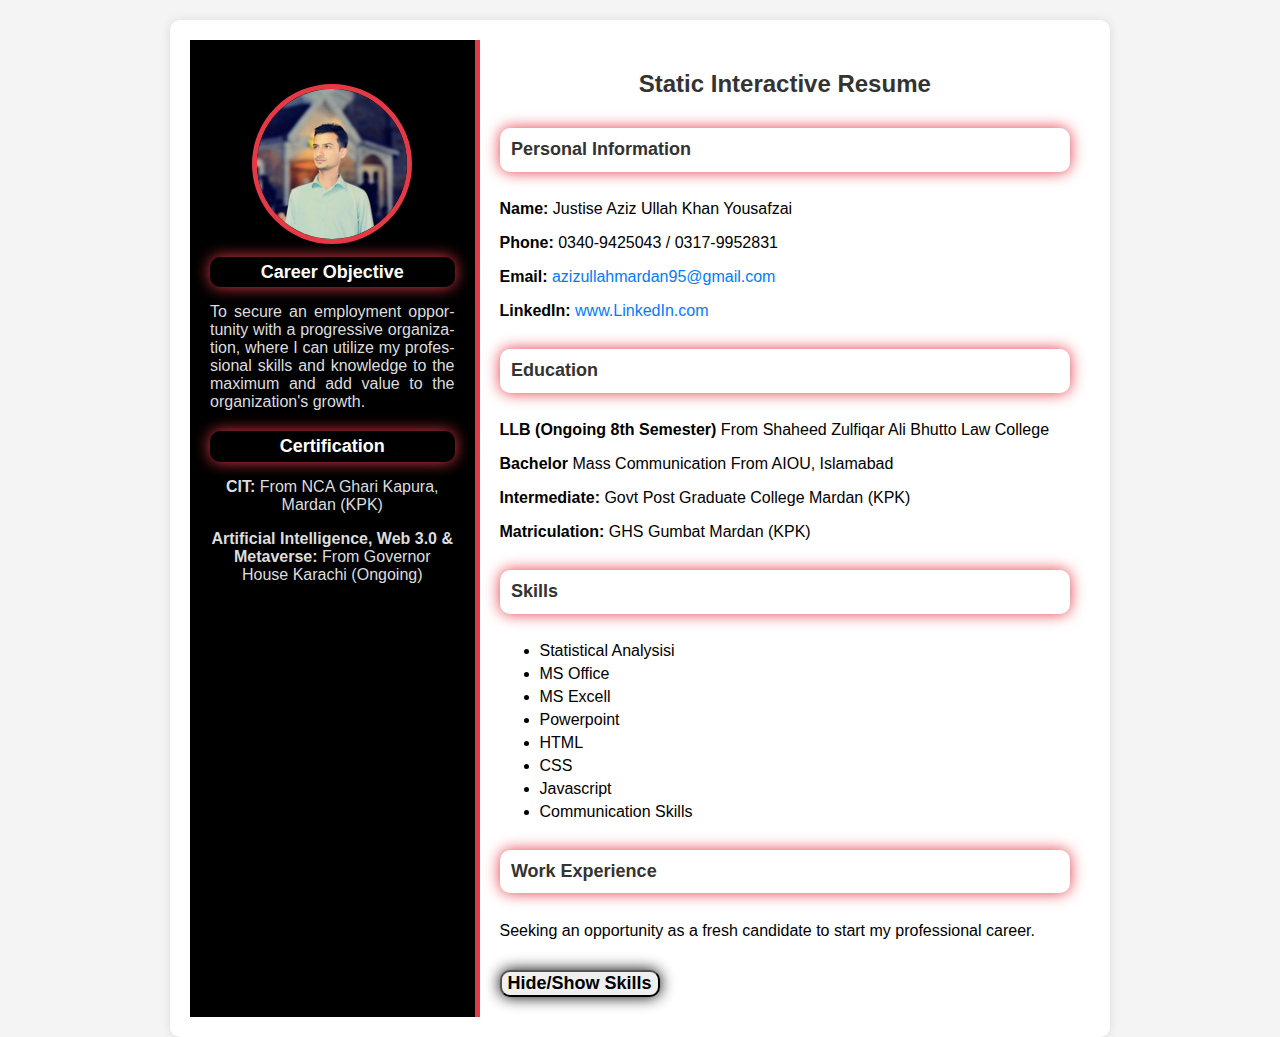
<file: Milestone1/index.html>
<!DOCTYPE html>
<html lang="en">
<head>
    <meta charset="UTF-8">
    <meta name="viewport" content="width=device-width, initial-scale=1.0">
    <title>Static Interactive Resume</title>
    <link rel="stylesheet" href="style.css">
    <style>
        body {
            font-family: sans-serif;
            margin: 0;
            padding: 0;
            display: flex;
            justify-content: center;
            align-items: flex-start;
            min-height: 100vh;
            background-color: #f4f4f4;
        }

        .resume-container {
            display: flex;
            width: 90%;
            max-width: 900px;
            background-color: white;
            box-shadow: 0 0 10px rgba(0, 0, 0, 0.1);
            margin-top: 20px;
            padding: 20px;
        }

        .left-section {
            width: 30%;
            padding-right: 20px;
            background-color: #000; /* Black background for left section */
            color: #fff; /* White text color for left section */
        }

        .right-section {
            width: 70%;
            padding-left: 20px;
        }

        .profile-picture {
            width: 150px;
            height: 150px;
            border-radius: 50%;
            object-fit: cover;
            margin-bottom: 10px;
            display: block;
            margin-left: auto;
            margin-right: auto;
        }

        section {
            margin-bottom: 20px;
        }

        h1, h2, h3 {
            color: #333;
        }

        /* Styles for left section headings and text */
        .left-section h3 {
            color: #fff; /* White headings in black section */
        }
        .left-section p {
            color: #ddd; /* Slightly lighter text in black section */
        }


        a {
            color: #007bff;
            text-decoration: none;
        }

        a:hover {
            text-decoration: underline;
        }

        /* Add more styles as needed */
    </style>
</head>
<body>
    <div class="resume-container">
        <div class="left-section">
            <img src="profile_225x169.jpg" alt="Profile Picture" class="profile-picture">
            <section id="objective">
                <h3>Career Objective</h3>
                <p style="text-align: justify; hyphens: auto;">To secure an employment opportunity with a progressive organization, where I can utilize my professional skills and knowledge to the maximum and add value to the organization's growth.</p>
            </section>
            <section id="certification">
                <h3>Certification</h3>
                <p><b>CIT:</b> From NCA Ghari Kapura, Mardan (KPK)</p>
                <p><b>Artificial Intelligence, Web 3.0 & Metaverse:</b> From Governor House Karachi (Ongoing)</p>
            </section>
        </div>

        <div class="right-section">
            <h1>Static Interactive Resume</h1>
            <section id="personal-info">
                <h3>Personal Information</h3>
                <p><b>Name:</b> Justise Aziz Ullah Khan Yousafzai</p>
                <p><b>Phone:</b> 0340-9425043 / 0317-9952831</p>
                <p><b>Email:</b> <a href="mailto:azizullahmardan95@gmail.com">azizullahmardan95@gmail.com</a></p>
                <p><b>LinkedIn:</b> <a href="https://www.linkedin.com/" target="_blank">www.LinkedIn.com</a></p> 
            </section>
            <section id="education">
                <h3>Education</h3>
                <p><b>LLB (Ongoing 8th Semester)</b> From Shaheed Zulfiqar Ali Bhutto Law College</p>
                <p><b>Bachelor</b> Mass Communication From AIOU, Islamabad</p>
                <p><b>Intermediate:</b> Govt Post Graduate College Mardan (KPK)</p>
                <p><b>Matriculation:</b> GHS Gumbat Mardan (KPK)</p>
            </section>
            <!-- Skills Section -->
             <Section id="Skills">
                <h3>Skills</h3>
                <ul>
                    <Li>Statistical Analysisi</Li>
                    <Li>MS Office</Li>
                    <Li>MS Excell</Li>
                    <Li>Powerpoint</Li>
                    <Li>HTML</Li>
                    <Li>CSS</Li>
                    <Li>Javascript</Li>
                    <Li>Communication Skills</Li>
                </ul>
             </Section>
             <!--Work Experience Section-->
             <section id="work-experience">
                <h3>Work Experience</h3>
                <p>Seeking an opportunity as a fresh candidate to start my professional career.</p>
             </section>

             <!-- Button to toggle Skills Section -->
              <button id="toggle-skills"><b>Hide/Show Skills</b></button>
        </div>
    </div>
    <script src="script.js"
</body>
</html>
</file>
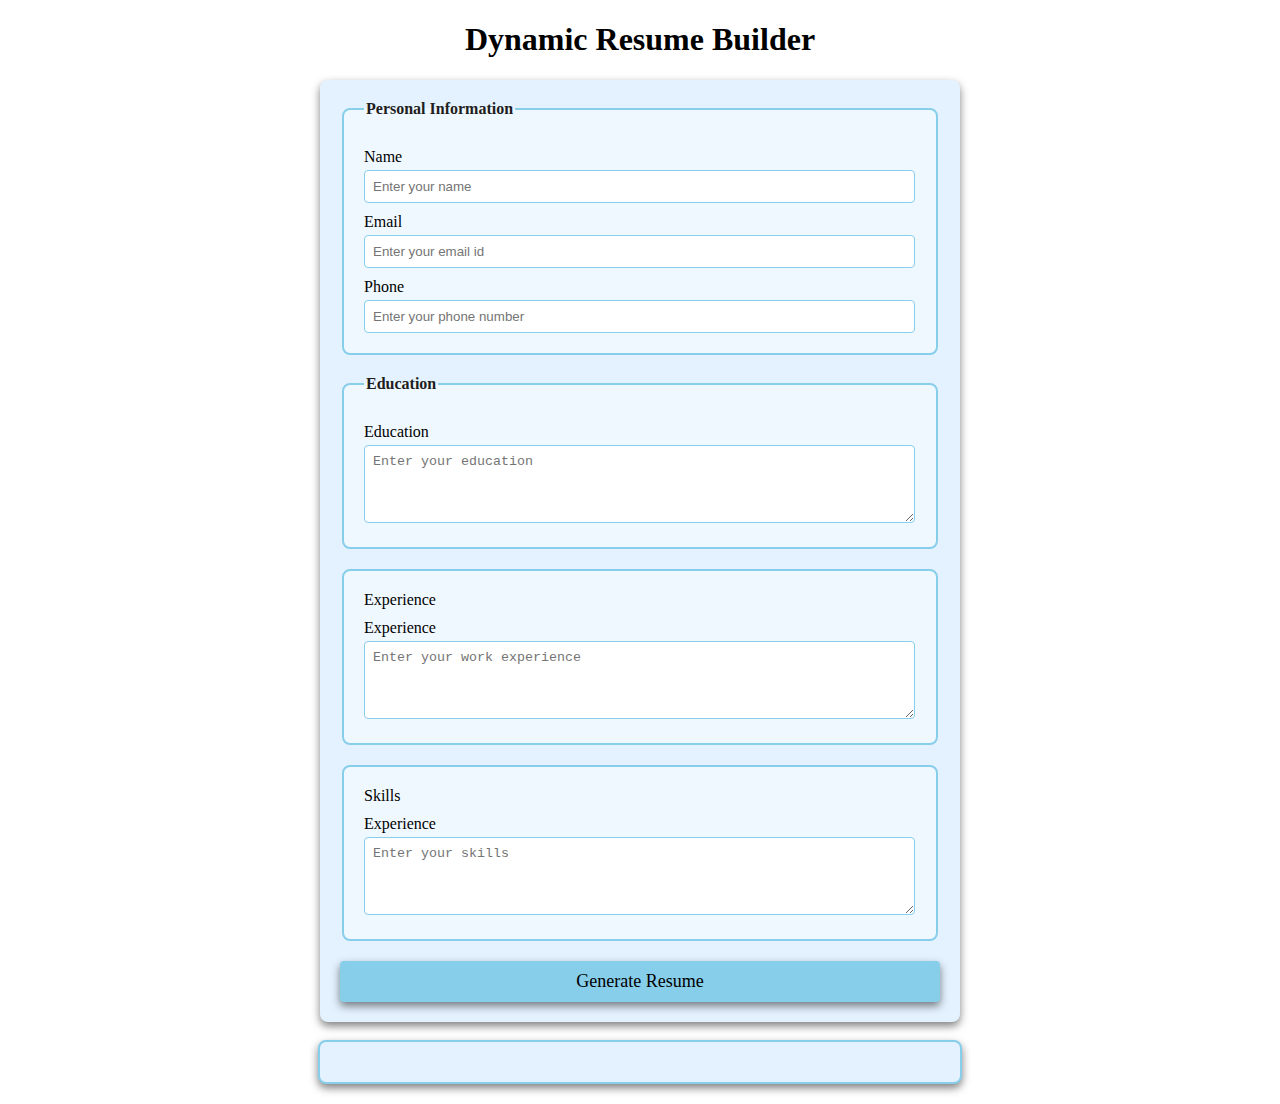
<file: Milestone3/index.html>
<!DOCTYPE html>
<html lang="en">
<head>
    <meta charset="UTF-8">
    <meta name="viewport" content="width=device-width, initial-scale=1.0">
    <title>Dynamic Resume Builder</title>
    <link rel="stylesheet" href="style.css">
</head>
<body>
    <h1>Dynamic Resume Builder</h1>
    <form id="resume-form">
        <fieldset>
            <legend>Personal Information</legend>
            <Label for="name">Name</Label>
            <input type="text" id="name" placeholder="Enter your name" required>

            <Label for="email">Email</Label>
            <input type="text" id="email" placeholder="Enter your email id" required>

            <Label for="phone">Phone</Label>
            <input type="text" id="phone" placeholder="Enter your phone number" required>

        </fieldset>

        <fieldset>
            <legend>Education</legend>
            <Label for="education">Education</Label>
            <textarea id="education" placeholder="Enter your education" rows="4" required></textarea>

        </fieldset>

        <fieldset>
            <legend.>Experience</legend.>
            <Label for="experience">Experience</Label>
            <textarea id="experience" placeholder="Enter your work experience" rows="4" required></textarea>
        </fieldset>

        <fieldset>
            <legend.>Skills</legend.>
            <Label for="skills">Experience</Label>
            <textarea id="skills" placeholder="Enter your skills" rows="4" required></textarea>
        </fieldset>

        <button type="submit">Generate Resume</button>
    </form>
    <br>
    <!--Dynamic Resume-->
    <div id="resume-display">
        <!--Resume will be generated below-->
    </div>

    <script src="script.js"></script>
</body>
</html>
</file>
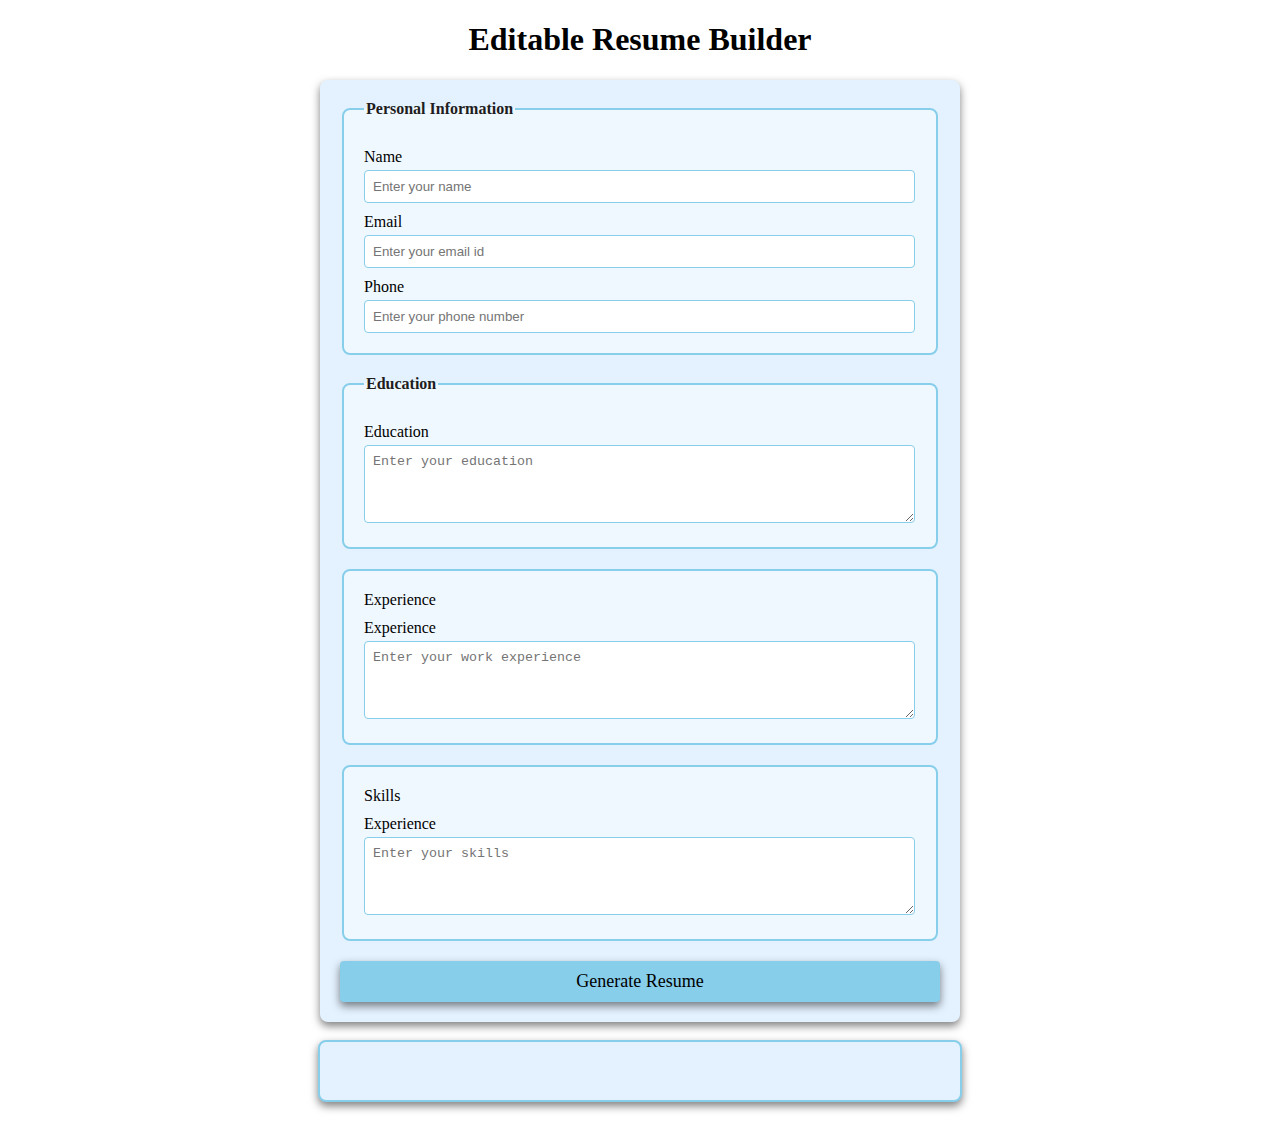
<file: Milestone4/index.html>
<!DOCTYPE html>
<html lang="en">
<head>
    <meta charset="UTF-8">
    <meta name="viewport" content="width=device-width, initial-scale=1.0">
    <title>Editable Resume Builder</title>
    <link rel="stylesheet" href="style.css">
</head>
<body>
    <h1>Editable Resume Builder</h1>
    <form id="resume-form">
        <fieldset>
            <legend>Personal Information</legend>
            <Label for="name">Name</Label>
            <input type="text" id="name" placeholder="Enter your name" required>

            <Label for="email">Email</Label>
            <input type="text" id="email" placeholder="Enter your email id" required>

            <Label for="phone">Phone</Label>
            <input type="text" id="phone" placeholder="Enter your phone number" required>

        </fieldset>

        <fieldset>
            <legend>Education</legend>
            <Label for="education">Education</Label>
            <textarea id="education" placeholder="Enter your education" rows="4" required></textarea>

        </fieldset>

        <fieldset>
            <legend.>Experience</legend.>
            <Label for="experience">Experience</Label>
            <textarea id="experience" placeholder="Enter your work experience" rows="4" required></textarea>
        </fieldset>

        <fieldset>
            <legend.>Skills</legend.>
            <Label for="skills">Experience</Label>
            <textarea id="skills" placeholder="Enter your skills" rows="4" required></textarea>
        </fieldset>

        <button type="submit">Generate Resume</button>
    </form>
    <br>
    <!--Dynamic and Editable Resume-->
    <div id="resume-display" contenteditable="true">
        <!--Resume will be generated below-->
    </div>

    <script src="script.js"></script>
</body>
</html>
</file>
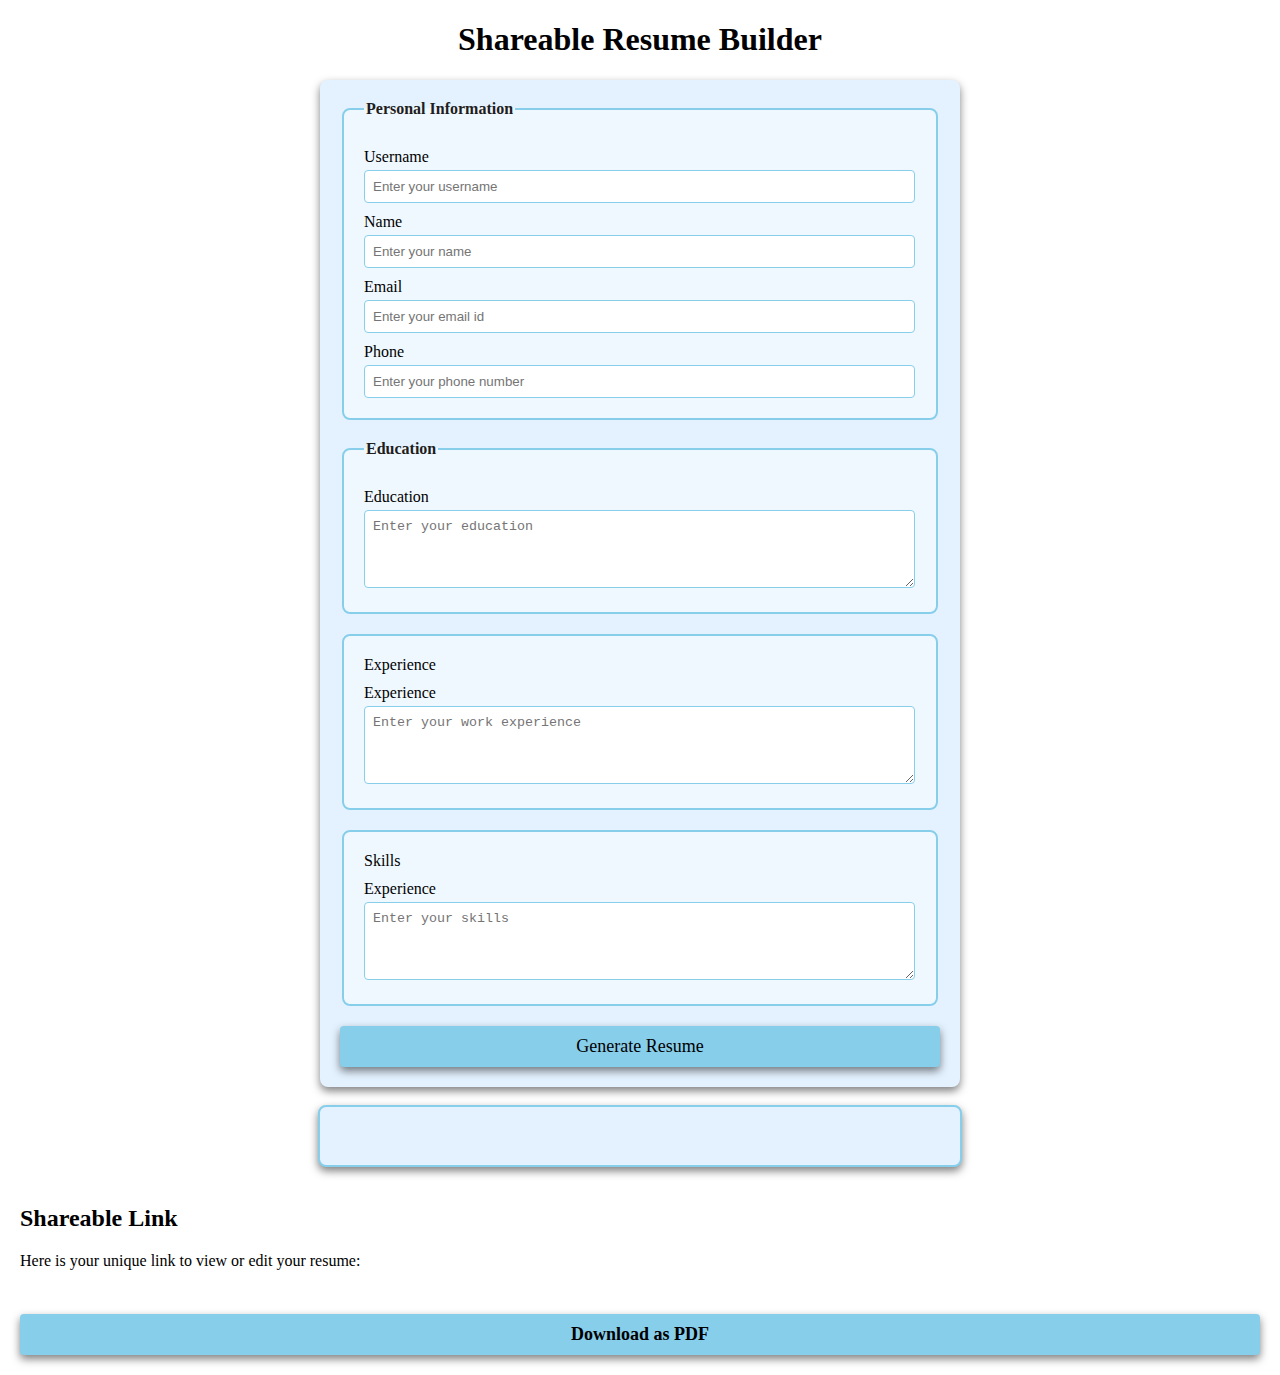
<file: Milestone5/index.html>
<!DOCTYPE html>
<html lang="en">
<head>
    <meta charset="UTF-8">
    <meta name="viewport" content="width=device-width, initial-scale=1.0">
    <title>Shareable Resume Builder</title>
    <link rel="stylesheet" href="style.css">
</head>
<body>
    <h1>Shareable Resume Builder</h1>
    <form id="resume-form">
        <fieldset>
            <legend>Personal Information</legend>

            <Label for="username">Username</Label>
            <input type="text" id="username" placeholder="Enter your username" required>

            <Label for="name">Name</Label>
            <input type="text" id="name" placeholder="Enter your name" required>

            <Label for="email">Email</Label>
            <input type="text" id="email" placeholder="Enter your email id" required>

            <Label for="phone">Phone</Label>
            <input type="text" id="phone" placeholder="Enter your phone number" required>

        </fieldset>

        <fieldset>
            <legend>Education</legend>
            <Label for="education">Education</Label>
            <textarea id="education" placeholder="Enter your education" rows="4" required></textarea>

        </fieldset>

        <fieldset>
            <legend.>Experience</legend.>
            <Label for="experience">Experience</Label>
            <textarea id="experience" placeholder="Enter your work experience" rows="4" required></textarea>
        </fieldset>

        <fieldset>
            <legend.>Skills</legend.>
            <Label for="skills">Experience</Label>
            <textarea id="skills" placeholder="Enter your skills" rows="4" required></textarea>
        </fieldset>

        <button type="submit">Generate Resume</button>
    </form>
    <br>
    <!--Dynamic and Editable Resume-->
    <div id="resume-display" contenteditable="true">
        <!--Resume will be generated below-->
    </div>

    <br>

    <!--Section for the shareable link and download option-->
    <div id="shareable-link-container" style="display: none;"></div>
    <h2>Shareable Link</h2>
    <p>Here is your unique link to view or edit your resume:</p>
    <a href="#" id="shareable-link" target="_blank"></a>

    <br>
    <button id="download-pdf"><b>Download as PDF</b></button>

    <script src="script.js"></script>
</body>
</html>
</file>
<file: Milestone1/style.css>
/* General Styling */
body {
    font-family: 'Arial', sans-serif;
    background-color: #f4f4f4;
    margin: 0;
    padding: 150px;
}

.resume-container {
    display: flex;
    background-color: white;
    width: 80%;
    margin: 0 auto;
    border-radius: 10px;
    box-shadow: 0 0 20px rgba(0, 0, 0, 0.1);
}

/* Left Section Styling */
.left-section {
    background-color: #2c2c2c;
    color: white;
    padding: 20px;
    width: 35%;
    text-align: center;
    border-right: 5px solid #e63946;
}

.profile-picture {
    width: 150px;
    height: 150px;
    margin-top: 10%;
    border-radius: 50%;
    border: 5px solid #e63946;
    margin-bottom: 20px;
}

h1 {
    font-size: 24px;
    margin: 10px 0;
    margin-bottom: 30px;
    text-align: center;
}

h3 {
    font-size: 18px;
    padding: 2%;
    margin: 20px 0 10px;
    color: black;
    border-radius: 10px;
    box-shadow: 0 0 15px #e63946;
    margin-top: 5%;
    margin-bottom: 5%;
}

ul {
    list-style-type: fill round;
    padding: 10;
    margin: 10px 0;
}

ul li {
    margin: 5px 0;
}

/* Right Section Styling */
.right-section {
    padding: 20px;
    width: 65%;
}

button {
    font-family: Arial, sans-serif;
    border-radius: 10px;
    box-shadow: 0 0 15px black;
    cursor: pointer;
    margin-top: 10px;
    font-size: 18px;
}

button:hover {
    background-color: #ff737c;
}


/*General Styling*/
body {
    font-family: 'Arial, sans-serif'
    background-color #f4f4f4;
    margin: 0;
    padding: 150px;
}

.resume-container {
    display: flex;
    background-color: white;
width: 80%;
margin: 0 auto;
border-radius: 10px;
box-shadow: 0 0 20px rgba(0, 0, 0, 0.1);
}
</file>
<file: Milestone3/style.css>
/* Styling form and resume sections */

body {
    font-family: 'Times New Roman', Times, serif;
    margin: 20px;
    padding: 0;
    background-color: white;
}

form {
    margin: auto;
    background-color: rgb(228, 242, 255);
    border-radius: 8px;
    box-shadow: 0 4px 8px rgba(0, 0, 0, 0.5);
    padding: 20px;
    max-width: 600px;
}

h1 {
    text-align: center;
    color: black;
}

fieldset {
    border: 2px solid skyblue;
    border-radius: 8px;
    padding: 20px;
    margin-bottom: 20px;
    background-color: aliceblue;
}

legend {
    font-weight: bold;
    text-align: left;
    color: rgb(34, 29, 29);
}

label {
    display: block;
    margin-top: 10px;
    color: black;

}

input,textarea {
    margin-top: 4px;
    padding: 8px;
    width: calc(100% - 1px);
    border: 1px solid skyblue;
    border-radius: 4px;
    box-sizing: border-box;
}

button {
    display: block;
    width: 100%;
    background-color: skyblue;
    color: black;
    border: none;
    border-radius: 4px;
    box-shadow: 0 4px 8px rgba(0, 0, 0, 0.5);
    margin-top: 10px;
    font-size: 18px;
    font-family: 'Times New Roman', Times, serif;
    padding: 10px;
    cursor: pointer;
}

button :hover {
    color: blue;
}

#resume-display {
    max-width: 600px;
    margin: auto;
    padding: 20px;
    border: 2px solid skyblue;
    border-radius: 8px;
    background-color: rgb(228, 242, 255);
    box-shadow: 0 4px 8px rgba(0, 0, 0, 0.5);
}

#resume-display h2 {
    color: black;
}
</file>
<file: Milestone4/style.css>
/* Styling form and resume sections */

body {
    font-family: 'Times New Roman', Times, serif;
    margin: 20px;
    padding: 0;
    background-color: white;
}

form {
    margin: auto;
    background-color: rgb(228, 242, 255);
    border-radius: 8px;
    box-shadow: 0 4px 8px rgba(0, 0, 0, 0.5);
    padding: 20px;
    max-width: 600px;
}

h1 {
    text-align: center;
    color: black;
}

fieldset {
    border: 2px solid skyblue;
    border-radius: 8px;
    padding: 20px;
    margin-bottom: 20px;
    background-color: aliceblue;
}

legend {
    font-weight: bold;
    text-align: left;
    color: rgb(34, 29, 29);
}

label {
    display: block;
    margin-top: 10px;
    color: black;

}

input,textarea {
    margin-top: 4px;
    padding: 8px;
    width: calc(100% - 1px);
    border: 1px solid skyblue;
    border-radius: 4px;
    box-sizing: border-box;
}

button {
    display: block;
    width: 100%;
    background-color: skyblue;
    color: black;
    border: none;
    border-radius: 4px;
    box-shadow: 0 4px 8px rgba(0, 0, 0, 0.5);
    margin-top: 10px;
    font-size: 18px;
    font-family: 'Times New Roman', Times, serif;
    padding: 10px;
    cursor: pointer;
}

button :hover {
    color: blue;
}

#resume-display {
    max-width: 600px;
    margin: auto;
    padding: 20px;
    border: 2px solid skyblue;
    border-radius: 8px;
    background-color: rgb(228, 242, 255);
    box-shadow: 0 4px 8px rgba(0, 0, 0, 0.5);
    /*Making the resume editable*/
    outline: none;
}

#resume-display h2 {
    color: black;
}
</file>
<file: Milestone5/style.css>
/* Styling form and resume sections */

body {
    font-family: 'Times New Roman', Times, serif;
    margin: 20px;
    padding: 0;
    background-color: white;
}

form {
    margin: auto;
    background-color: rgb(228, 242, 255);
    border-radius: 8px;
    box-shadow: 0 4px 8px rgba(0, 0, 0, 0.5);
    padding: 20px;
    max-width: 600px;
}

h1 {
    text-align: center;
    color: black;
}

fieldset {
    border: 2px solid skyblue;
    border-radius: 8px;
    padding: 20px;
    margin-bottom: 20px;
    background-color: aliceblue;
}

legend {
    font-weight: bold;
    text-align: left;
    color: rgb(34, 29, 29);
}

label {
    display: block;
    margin-top: 10px;
    color: black;

}

input,textarea {
    margin-top: 4px;
    padding: 8px;
    width: calc(100% - 1px);
    border: 1px solid skyblue;
    border-radius: 4px;
    box-sizing: border-box;
}

button {
    display: block;
    width: 100%;
    background-color: skyblue;
    color: black;
    border: none;
    border-radius: 4px;
    box-shadow: 0 4px 8px rgba(0, 0, 0, 0.5);
    margin-top: 10px;
    font-size: 18px;
    font-family: 'Times New Roman', Times, serif;
    padding: 10px;
    cursor: pointer;
}

button :hover {
    color: blue;
}

#resume-display {
    max-width: 600px;
    margin: auto;
    padding: 20px;
    border: 2px solid skyblue;
    border-radius: 8px;
    background-color: rgb(228, 242, 255);
    box-shadow: 0 4px 8px rgba(0, 0, 0, 0.5);
    /*Making the resume editable*/
    outline: none;
}

#resume-display h2 {
    color: black;
}
</file>
